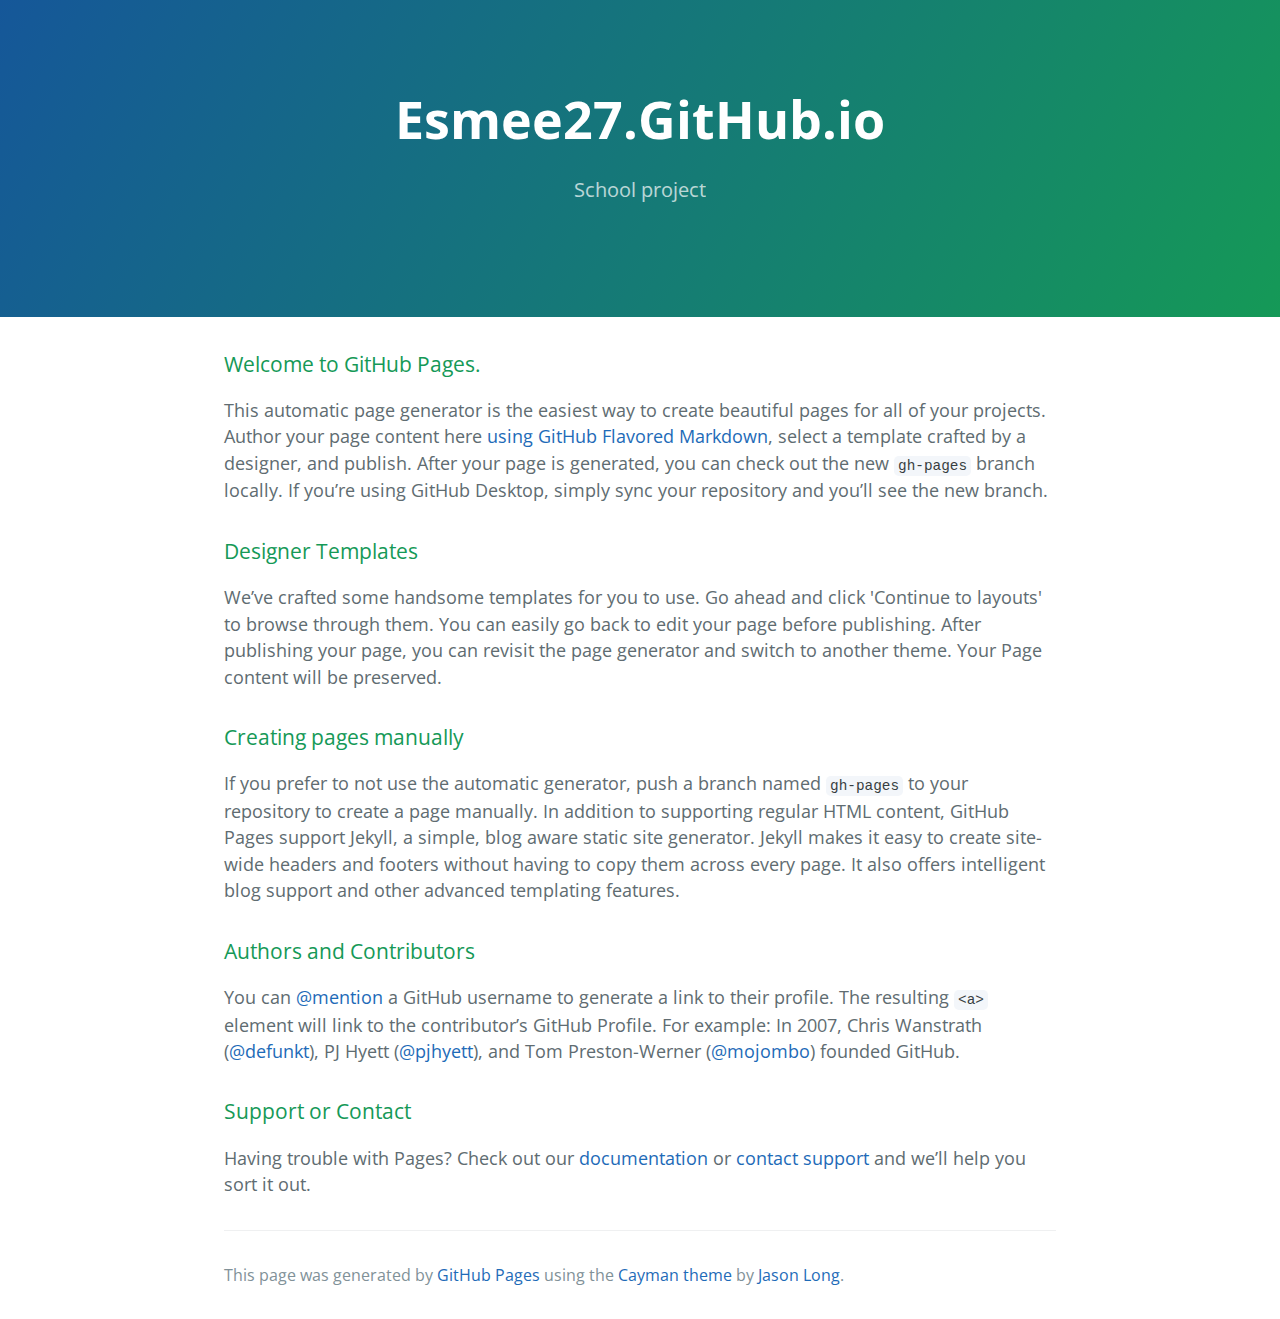
<file: index.html>
<!DOCTYPE html>
<html lang="en-us">
  <head>
    <meta charset="UTF-8">
    <title>Esmee27.GitHub.io by Esmee27</title>
    <meta name="viewport" content="width=device-width, initial-scale=1">
    <link rel="stylesheet" type="text/css" href="stylesheets/normalize.css" media="screen">
    <link href='https://fonts.googleapis.com/css?family=Open+Sans:400,700' rel='stylesheet' type='text/css'>
    <link rel="stylesheet" type="text/css" href="stylesheets/stylesheet.css" media="screen">
    <link rel="stylesheet" type="text/css" href="stylesheets/github-light.css" media="screen">
  </head>
  <body>
    <section class="page-header">
      <h1 class="project-name">Esmee27.GitHub.io</h1>
      <h2 class="project-tagline">School project</h2>
    </section>

    <section class="main-content">
      <h3>
<a id="welcome-to-github-pages" class="anchor" href="#welcome-to-github-pages" aria-hidden="true"><span aria-hidden="true" class="octicon octicon-link"></span></a>Welcome to GitHub Pages.</h3>

<p>This automatic page generator is the easiest way to create beautiful pages for all of your projects. Author your page content here <a href="https://guides.github.com/features/mastering-markdown/">using GitHub Flavored Markdown</a>, select a template crafted by a designer, and publish. After your page is generated, you can check out the new <code>gh-pages</code> branch locally. If you’re using GitHub Desktop, simply sync your repository and you’ll see the new branch.</p>

<h3>
<a id="designer-templates" class="anchor" href="#designer-templates" aria-hidden="true"><span aria-hidden="true" class="octicon octicon-link"></span></a>Designer Templates</h3>

<p>We’ve crafted some handsome templates for you to use. Go ahead and click 'Continue to layouts' to browse through them. You can easily go back to edit your page before publishing. After publishing your page, you can revisit the page generator and switch to another theme. Your Page content will be preserved.</p>

<h3>
<a id="creating-pages-manually" class="anchor" href="#creating-pages-manually" aria-hidden="true"><span aria-hidden="true" class="octicon octicon-link"></span></a>Creating pages manually</h3>

<p>If you prefer to not use the automatic generator, push a branch named <code>gh-pages</code> to your repository to create a page manually. In addition to supporting regular HTML content, GitHub Pages support Jekyll, a simple, blog aware static site generator. Jekyll makes it easy to create site-wide headers and footers without having to copy them across every page. It also offers intelligent blog support and other advanced templating features.</p>

<h3>
<a id="authors-and-contributors" class="anchor" href="#authors-and-contributors" aria-hidden="true"><span aria-hidden="true" class="octicon octicon-link"></span></a>Authors and Contributors</h3>

<p>You can <a href="https://help.github.com/articles/basic-writing-and-formatting-syntax/#mentioning-users-and-teams" class="user-mention">@mention</a> a GitHub username to generate a link to their profile. The resulting <code>&lt;a&gt;</code> element will link to the contributor’s GitHub Profile. For example: In 2007, Chris Wanstrath (<a href="https://github.com/defunkt" class="user-mention">@defunkt</a>), PJ Hyett (<a href="https://github.com/pjhyett" class="user-mention">@pjhyett</a>), and Tom Preston-Werner (<a href="https://github.com/mojombo" class="user-mention">@mojombo</a>) founded GitHub.</p>

<h3>
<a id="support-or-contact" class="anchor" href="#support-or-contact" aria-hidden="true"><span aria-hidden="true" class="octicon octicon-link"></span></a>Support or Contact</h3>

<p>Having trouble with Pages? Check out our <a href="https://help.github.com/pages">documentation</a> or <a href="https://github.com/contact">contact support</a> and we’ll help you sort it out.</p>

      <footer class="site-footer">

        <span class="site-footer-credits">This page was generated by <a href="https://pages.github.com">GitHub Pages</a> using the <a href="https://github.com/jasonlong/cayman-theme">Cayman theme</a> by <a href="https://twitter.com/jasonlong">Jason Long</a>.</span>
      </footer>

    </section>

  
  </body>
</html>
</file>
<file: stylesheets/stylesheet.css>
* {
  box-sizing: border-box; }

body {
  padding: 0;
  margin: 0;
  font-family: "Open Sans", "Helvetica Neue", Helvetica, Arial, sans-serif;
  font-size: 16px;
  line-height: 1.5;
  color: #606c71; }

a {
  color: #1e6bb8;
  text-decoration: none; }
  a:hover {
    text-decoration: underline; }

.btn {
  display: inline-block;
  margin-bottom: 1rem;
  color: rgba(255, 255, 255, 0.7);
  background-color: rgba(255, 255, 255, 0.08);
  border-color: rgba(255, 255, 255, 0.2);
  border-style: solid;
  border-width: 1px;
  border-radius: 0.3rem;
  transition: color 0.2s, background-color 0.2s, border-color 0.2s; }
  .btn + .btn {
    margin-left: 1rem; }

.btn:hover {
  color: rgba(255, 255, 255, 0.8);
  text-decoration: none;
  background-color: rgba(255, 255, 255, 0.2);
  border-color: rgba(255, 255, 255, 0.3); }

@media screen and (min-width: 64em) {
  .btn {
    padding: 0.75rem 1rem; } }

@media screen and (min-width: 42em) and (max-width: 64em) {
  .btn {
    padding: 0.6rem 0.9rem;
    font-size: 0.9rem; } }

@media screen and (max-width: 42em) {
  .btn {
    display: block;
    width: 100%;
    padding: 0.75rem;
    font-size: 0.9rem; }
    .btn + .btn {
      margin-top: 1rem;
      margin-left: 0; } }

.page-header {
  color: #fff;
  text-align: center;
  background-color: #159957;
  background-image: linear-gradient(120deg, #155799, #159957); }

@media screen and (min-width: 64em) {
  .page-header {
    padding: 5rem 6rem; } }

@media screen and (min-width: 42em) and (max-width: 64em) {
  .page-header {
    padding: 3rem 4rem; } }

@media screen and (max-width: 42em) {
  .page-header {
    padding: 2rem 1rem; } }

.project-name {
  margin-top: 0;
  margin-bottom: 0.1rem; }

@media screen and (min-width: 64em) {
  .project-name {
    font-size: 3.25rem; } }

@media screen and (min-width: 42em) and (max-width: 64em) {
  .project-name {
    font-size: 2.25rem; } }

@media screen and (max-width: 42em) {
  .project-name {
    font-size: 1.75rem; } }

.project-tagline {
  margin-bottom: 2rem;
  font-weight: normal;
  opacity: 0.7; }

@media screen and (min-width: 64em) {
  .project-tagline {
    font-size: 1.25rem; } }

@media screen and (min-width: 42em) and (max-width: 64em) {
  .project-tagline {
    font-size: 1.15rem; } }

@media screen and (max-width: 42em) {
  .project-tagline {
    font-size: 1rem; } }

.main-content :first-child {
  margin-top: 0; }
.main-content img {
  max-width: 100%; }
.main-content h1, .main-content h2, .main-content h3, .main-content h4, .main-content h5, .main-content h6 {
  margin-top: 2rem;
  margin-bottom: 1rem;
  font-weight: normal;
  color: #159957; }
.main-content p {
  margin-bottom: 1em; }
.main-content code {
  padding: 2px 4px;
  font-family: Consolas, "Liberation Mono", Menlo, Courier, monospace;
  font-size: 0.9rem;
  color: #383e41;
  background-color: #f3f6fa;
  border-radius: 0.3rem; }
.main-content pre {
  padding: 0.8rem;
  margin-top: 0;
  margin-bottom: 1rem;
  font: 1rem Consolas, "Liberation Mono", Menlo, Courier, monospace;
  color: #567482;
  word-wrap: normal;
  background-color: #f3f6fa;
  border: solid 1px #dce6f0;
  border-radius: 0.3rem; }
  .main-content pre > code {
    padding: 0;
    margin: 0;
    font-size: 0.9rem;
    color: #567482;
    word-break: normal;
    white-space: pre;
    background: transparent;
    border: 0; }
.main-content .highlight {
  margin-bottom: 1rem; }
  .main-content .highlight pre {
    margin-bottom: 0;
    word-break: normal; }
.main-content .highlight pre, .main-content pre {
  padding: 0.8rem;
  overflow: auto;
  font-size: 0.9rem;
  line-height: 1.45;
  border-radius: 0.3rem; }
.main-content pre code, .main-content pre tt {
  display: inline;
  max-width: initial;
  padding: 0;
  margin: 0;
  overflow: initial;
  line-height: inherit;
  word-wrap: normal;
  background-color: transparent;
  border: 0; }
  .main-content pre code:before, .main-content pre code:after, .main-content pre tt:before, .main-content pre tt:after {
    content: normal; }
.main-content ul, .main-content ol {
  margin-top: 0; }
.main-content blockquote {
  padding: 0 1rem;
  margin-left: 0;
  color: #819198;
  border-left: 0.3rem solid #dce6f0; }
  .main-content blockquote > :first-child {
    margin-top: 0; }
  .main-content blockquote > :last-child {
    margin-bottom: 0; }
.main-content table {
  display: block;
  width: 100%;
  overflow: auto;
  word-break: normal;
  word-break: keep-all; }
  .main-content table th {
    font-weight: bold; }
  .main-content table th, .main-content table td {
    padding: 0.5rem 1rem;
    border: 1px solid #e9ebec; }
.main-content dl {
  padding: 0; }
  .main-content dl dt {
    padding: 0;
    margin-top: 1rem;
    font-size: 1rem;
    font-weight: bold; }
  .main-content dl dd {
    padding: 0;
    margin-bottom: 1rem; }
.main-content hr {
  height: 2px;
  padding: 0;
  margin: 1rem 0;
  background-color: #eff0f1;
  border: 0; }

@media screen and (min-width: 64em) {
  .main-content {
    max-width: 64rem;
    padding: 2rem 6rem;
    margin: 0 auto;
    font-size: 1.1rem; } }

@media screen and (min-width: 42em) and (max-width: 64em) {
  .main-content {
    padding: 2rem 4rem;
    font-size: 1.1rem; } }

@media screen and (max-width: 42em) {
  .main-content {
    padding: 2rem 1rem;
    font-size: 1rem; } }

.site-footer {
  padding-top: 2rem;
  margin-top: 2rem;
  border-top: solid 1px #eff0f1; }

.site-footer-owner {
  display: block;
  font-weight: bold; }

.site-footer-credits {
  color: #819198; }

@media screen and (min-width: 64em) {
  .site-footer {
    font-size: 1rem; } }

@media screen and (min-width: 42em) and (max-width: 64em) {
  .site-footer {
    font-size: 1rem; } }

@media screen and (max-width: 42em) {
  .site-footer {
    font-size: 0.9rem; } }
</file>
<file: stylesheets/github-light.css>
/*
The MIT License (MIT)

Copyright (c) 2015 GitHub, Inc.

Permission is hereby granted, free of charge, to any person obtaining a copy
of this software and associated documentation files (the "Software"), to deal
in the Software without restriction, including without limitation the rights
to use, copy, modify, merge, publish, distribute, sublicense, and/or sell
copies of the Software, and to permit persons to whom the Software is
furnished to do so, subject to the following conditions:

The above copyright notice and this permission notice shall be included in all
copies or substantial portions of the Software.

THE SOFTWARE IS PROVIDED "AS IS", WITHOUT WARRANTY OF ANY KIND, EXPRESS OR
IMPLIED, INCLUDING BUT NOT LIMITED TO THE WARRANTIES OF MERCHANTABILITY,
FITNESS FOR A PARTICULAR PURPOSE AND NONINFRINGEMENT. IN NO EVENT SHALL THE
AUTHORS OR COPYRIGHT HOLDERS BE LIABLE FOR ANY CLAIM, DAMAGES OR OTHER
LIABILITY, WHETHER IN AN ACTION OF CONTRACT, TORT OR OTHERWISE, ARISING FROM,
OUT OF OR IN CONNECTION WITH THE SOFTWARE OR THE USE OR OTHER DEALINGS IN THE
SOFTWARE.

*/

.pl-c /* comment */ {
  color: #969896;
}

.pl-c1      /* constant, markup.raw, meta.diff.header, meta.module-reference, meta.property-name, support, support.constant, support.variable, variable.other.constant */,
.pl-s .pl-v /* string variable */ {
  color: #0086b3;
}

.pl-e  /* entity */,
.pl-en /* entity.name */ {
  color: #795da3;
}

.pl-s .pl-s1 /* string source */,
.pl-smi      /* storage.modifier.import, storage.modifier.package, storage.type.java, variable.other, variable.parameter.function */ {
  color: #333;
}

.pl-ent /* entity.name.tag */ {
  color: #63a35c;
}

.pl-k /* keyword, storage, storage.type */ {
  color: #a71d5d;
}

.pl-pds              /* punctuation.definition.string, string.regexp.character-class */,
.pl-s                /* string */,
.pl-s .pl-pse .pl-s1 /* string punctuation.section.embedded source */,
.pl-sr               /* string.regexp */,
.pl-sr .pl-cce       /* string.regexp constant.character.escape */,
.pl-sr .pl-sra       /* string.regexp string.regexp.arbitrary-repitition */,
.pl-sr .pl-sre       /* string.regexp source.ruby.embedded */ {
  color: #183691;
}

.pl-v /* variable */ {
  color: #ed6a43;
}

.pl-id /* invalid.deprecated */ {
  color: #b52a1d;
}

.pl-ii /* invalid.illegal */ {
  background-color: #b52a1d;
  color: #f8f8f8;
}

.pl-sr .pl-cce /* string.regexp constant.character.escape */ {
  color: #63a35c;
  font-weight: bold;
}

.pl-ml /* markup.list */ {
  color: #693a17;
}

.pl-mh        /* markup.heading */,
.pl-mh .pl-en /* markup.heading entity.name */,
.pl-ms        /* meta.separator */ {
  color: #1d3e81;
  font-weight: bold;
}

.pl-mq /* markup.quote */ {
  color: #008080;
}

.pl-mi /* markup.italic */ {
  color: #333;
  font-style: italic;
}

.pl-mb /* markup.bold */ {
  color: #333;
  font-weight: bold;
}

.pl-md /* markup.deleted, meta.diff.header.from-file */ {
  background-color: #ffecec;
  color: #bd2c00;
}

.pl-mi1 /* markup.inserted, meta.diff.header.to-file */ {
  background-color: #eaffea;
  color: #55a532;
}

.pl-mdr /* meta.diff.range */ {
  color: #795da3;
  font-weight: bold;
}

.pl-mo /* meta.output */ {
  color: #1d3e81;
}
</file>
